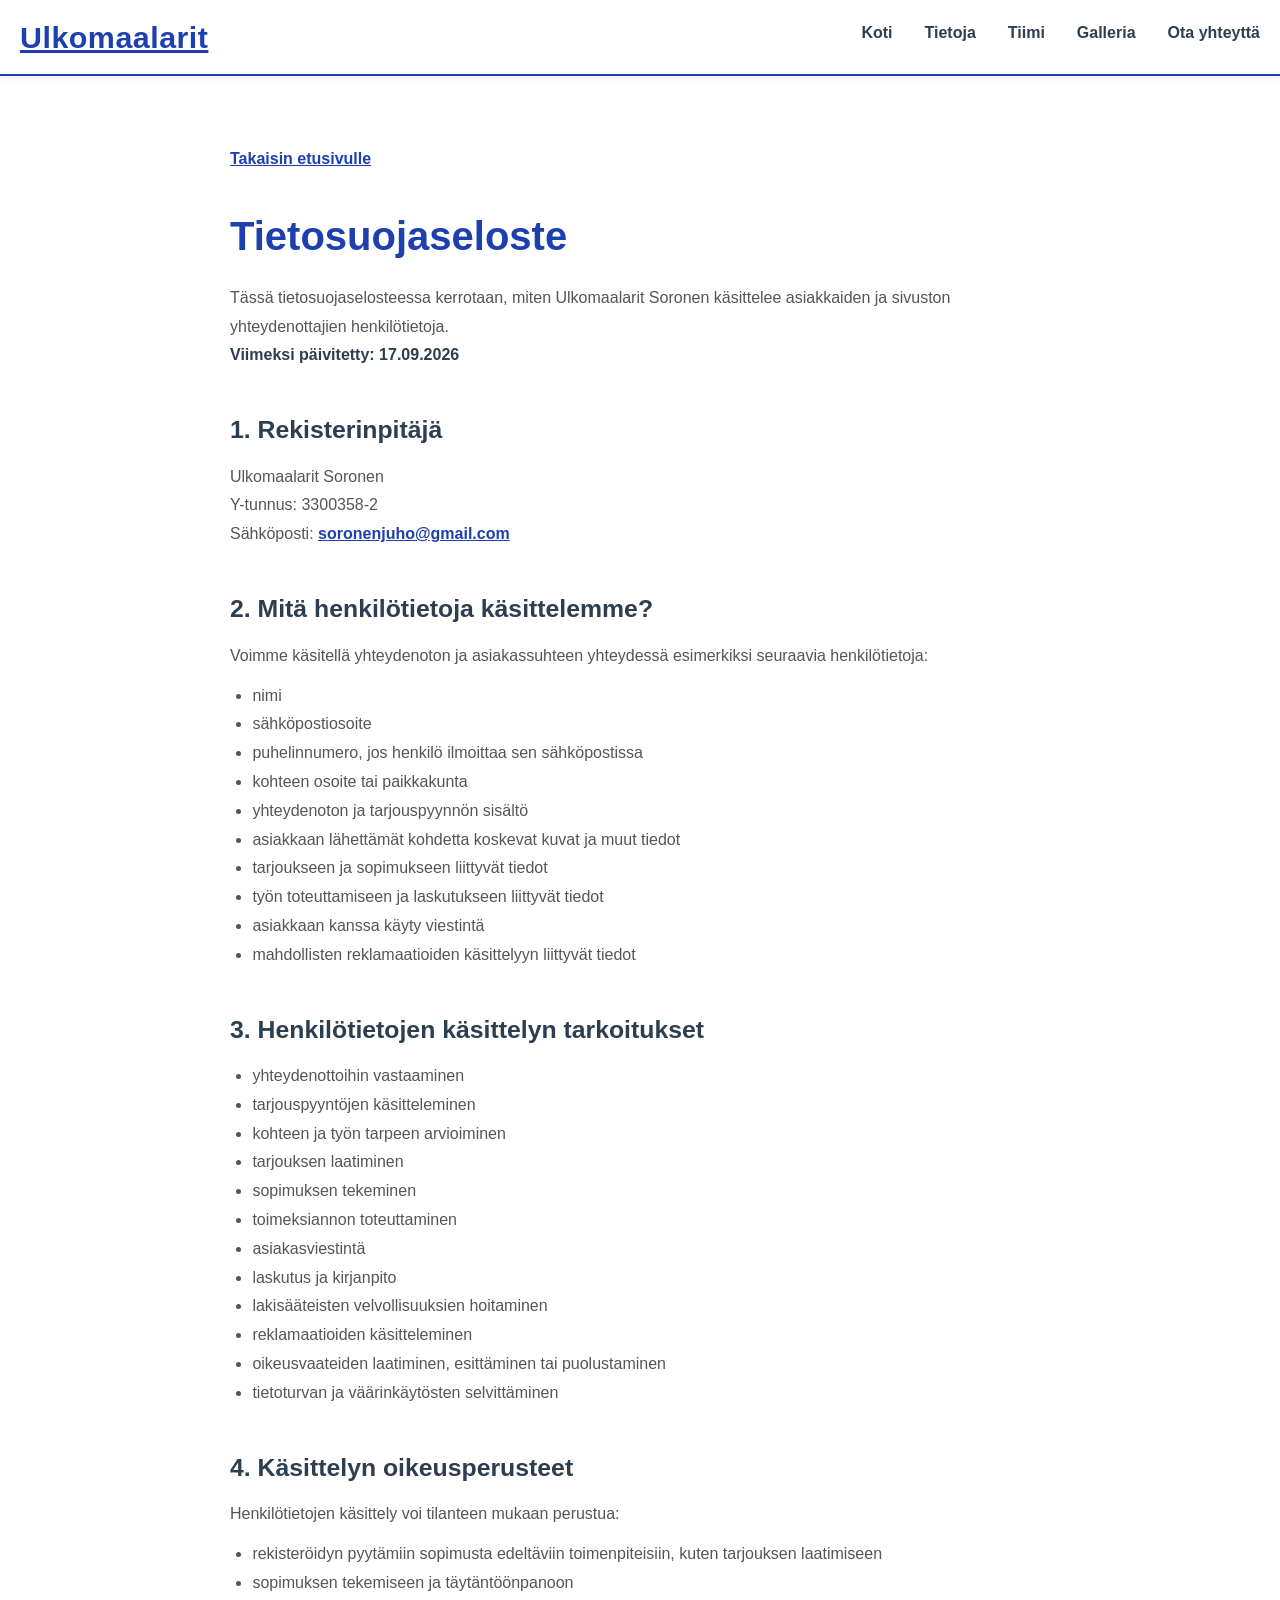
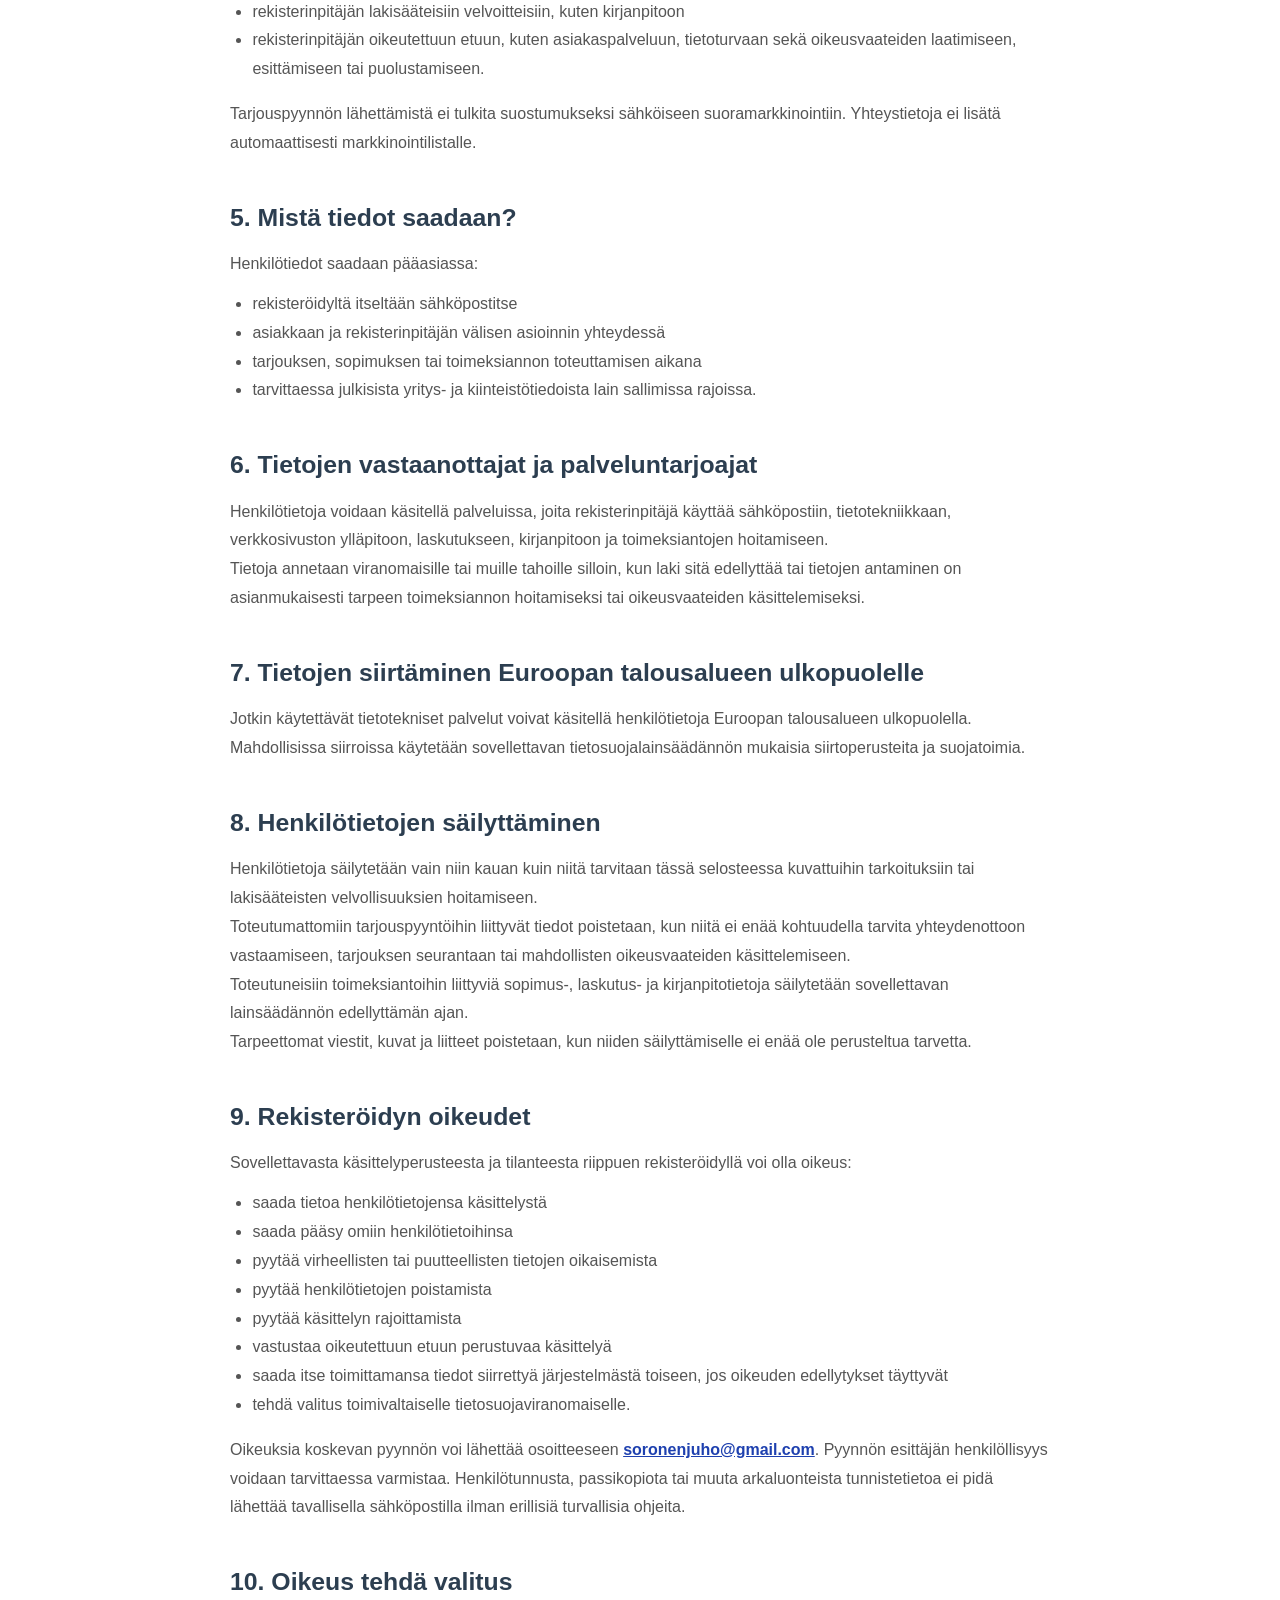
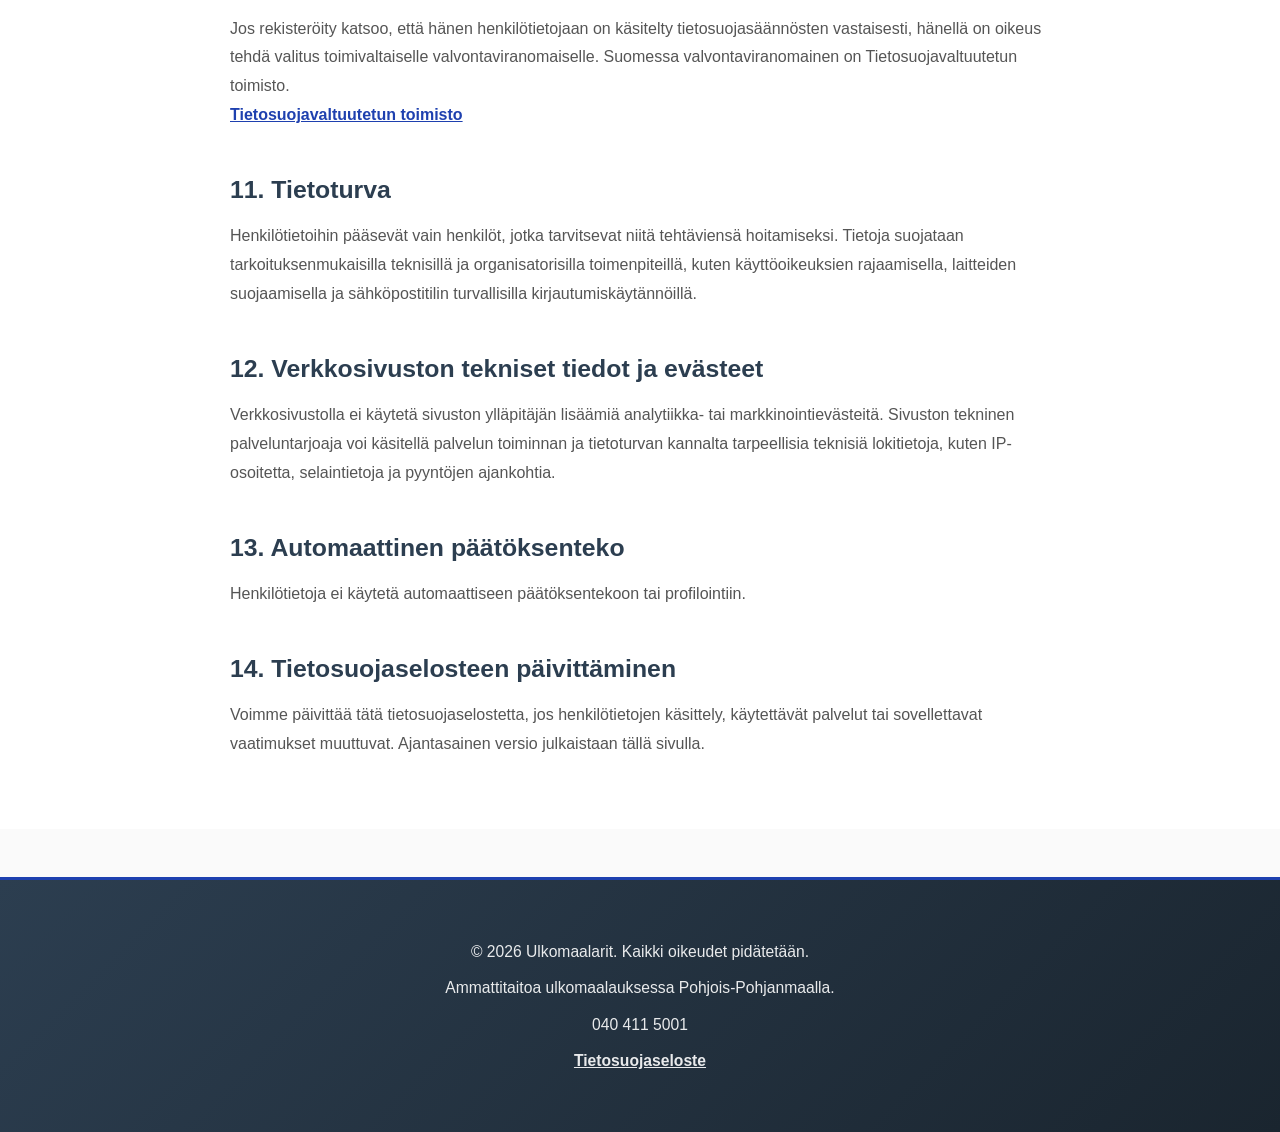
<file: privacy.html>
<!DOCTYPE html>
<html lang="fi">
<head>
    <meta charset="UTF-8">
    <meta name="viewport" content="width=device-width, initial-scale=1.0">
    <title>Tietosuojaseloste | Ulkomaalarit Soronen</title>
    <meta name="description" content="Tietoa siitä, miten Ulkomaalarit Soronen käsittelee asiakkaiden ja yhteydenottajien henkilötietoja.">
    <link rel="stylesheet" href="styles.css">
</head>
<body>
    <header class="header">
        <div class="container">
            <a class="logo" href="index.html">Ulkomaalarit</a>
            <button class="mobile-menu-toggle" aria-label="Avaa valikko">
                <span></span>
                <span></span>
                <span></span>
            </button>
            <nav class="nav">
                <a href="index.html#home">Koti</a>
                <a href="index.html#about">Tietoja</a>
                <a href="index.html#team">Tiimi</a>
                <a href="index.html#gallery">Galleria</a>
                <a href="index.html#contact">Ota yhteyttä</a>
            </nav>
        </div>
    </header>

    <main class="privacy-page">
        <article class="privacy-content">
            <a class="back-home" href="index.html">Takaisin etusivulle</a>
            <h1>Tietosuojaseloste</h1>
            <p>Tässä tietosuojaselosteessa kerrotaan, miten Ulkomaalarit Soronen käsittelee asiakkaiden ja sivuston yhteydenottajien henkilötietoja.</p>
            <p class="privacy-updated">Viimeksi päivitetty: 17.09.2026</p>

            <h2>1. Rekisterinpitäjä</h2>
            <p>Ulkomaalarit Soronen<br>Y-tunnus: 3300358-2<br>Sähköposti: <a href="mailto:soronenjuho@gmail.com">soronenjuho@gmail.com</a></p>
            <!-- TODO: Lisää rekisterinpitäjän voimassa oleva yhteys- tai postiosoite, jos sen julkaiseminen on tarpeellista. -->

            <h2>2. Mitä henkilötietoja käsittelemme?</h2>
            <p>Voimme käsitellä yhteydenoton ja asiakassuhteen yhteydessä esimerkiksi seuraavia henkilötietoja:</p>
            <ul>
                <li>nimi</li>
                <li>sähköpostiosoite</li>
                <li>puhelinnumero, jos henkilö ilmoittaa sen sähköpostissa</li>
                <li>kohteen osoite tai paikkakunta</li>
                <li>yhteydenoton ja tarjouspyynnön sisältö</li>
                <li>asiakkaan lähettämät kohdetta koskevat kuvat ja muut tiedot</li>
                <li>tarjoukseen ja sopimukseen liittyvät tiedot</li>
                <li>työn toteuttamiseen ja laskutukseen liittyvät tiedot</li>
                <li>asiakkaan kanssa käyty viestintä</li>
                <li>mahdollisten reklamaatioiden käsittelyyn liittyvät tiedot</li>
            </ul>
            <h2>3. Henkilötietojen käsittelyn tarkoitukset</h2>
            <ul>
                <li>yhteydenottoihin vastaaminen</li>
                <li>tarjouspyyntöjen käsitteleminen</li>
                <li>kohteen ja työn tarpeen arvioiminen</li>
                <li>tarjouksen laatiminen</li>
                <li>sopimuksen tekeminen</li>
                <li>toimeksiannon toteuttaminen</li>
                <li>asiakasviestintä</li>
                <li>laskutus ja kirjanpito</li>
                <li>lakisääteisten velvollisuuksien hoitaminen</li>
                <li>reklamaatioiden käsitteleminen</li>
                <li>oikeusvaateiden laatiminen, esittäminen tai puolustaminen</li>
                <li>tietoturvan ja väärinkäytösten selvittäminen</li>
            </ul>

            <h2>4. Käsittelyn oikeusperusteet</h2>
            <p>Henkilötietojen käsittely voi tilanteen mukaan perustua:</p>
            <ul>
                <li>rekisteröidyn pyytämiin sopimusta edeltäviin toimenpiteisiin, kuten tarjouksen laatimiseen</li>
                <li>sopimuksen tekemiseen ja täytäntöönpanoon</li>
                <li>rekisterinpitäjän lakisääteisiin velvoitteisiin, kuten kirjanpitoon</li>
                <li>rekisterinpitäjän oikeutettuun etuun, kuten asiakaspalveluun, tietoturvaan sekä oikeusvaateiden laatimiseen, esittämiseen tai puolustamiseen.</li>
            </ul>
            <p>Tarjouspyynnön lähettämistä ei tulkita suostumukseksi sähköiseen suoramarkkinointiin. Yhteystietoja ei lisätä automaattisesti markkinointilistalle.</p>

            <h2>5. Mistä tiedot saadaan?</h2>
            <p>Henkilötiedot saadaan pääasiassa:</p>
            <ul>
                <li>rekisteröidyltä itseltään sähköpostitse</li>
                <li>asiakkaan ja rekisterinpitäjän välisen asioinnin yhteydessä</li>
                <li>tarjouksen, sopimuksen tai toimeksiannon toteuttamisen aikana</li>
                <li>tarvittaessa julkisista yritys- ja kiinteistötiedoista lain sallimissa rajoissa.</li>
            </ul>

            <h2>6. Tietojen vastaanottajat ja palveluntarjoajat</h2>
            <p>Henkilötietoja voidaan käsitellä palveluissa, joita rekisterinpitäjä käyttää sähköpostiin, tietotekniikkaan, verkkosivuston ylläpitoon, laskutukseen, kirjanpitoon ja toimeksiantojen hoitamiseen.</p>
            <p>Tietoja annetaan viranomaisille tai muille tahoille silloin, kun laki sitä edellyttää tai tietojen antaminen on asianmukaisesti tarpeen toimeksiannon hoitamiseksi tai oikeusvaateiden käsittelemiseksi.</p>
            <!-- TODO: Tunnista ja dokumentoi käytössä olevat sähköposti-, hosting-, laskutus- ja kirjanpitopalvelut. Gmail on tavallinen henkilökohtainen Gmail-tili, joten tarkista ennen julkaisua palvelun tietosuojaehdot ja tietojen käsittelyä koskevat tiedot. -->

            <h2>7. Tietojen siirtäminen Euroopan talousalueen ulkopuolelle</h2>
            <p>Jotkin käytettävät tietotekniset palvelut voivat käsitellä henkilötietoja Euroopan talousalueen ulkopuolella. Mahdollisissa siirroissa käytetään sovellettavan tietosuojalainsäädännön mukaisia siirtoperusteita ja suojatoimia.</p>
            <!-- TODO: Tarkista Gmailin, hosting-palvelun ja muiden käytössä olevien palveluiden kansainväliset tiedonsiirrot sekä niitä koskevat suojatoimet. -->

            <h2>8. Henkilötietojen säilyttäminen</h2>
            <p>Henkilötietoja säilytetään vain niin kauan kuin niitä tarvitaan tässä selosteessa kuvattuihin tarkoituksiin tai lakisääteisten velvollisuuksien hoitamiseen.</p>
            <p>Toteutumattomiin tarjouspyyntöihin liittyvät tiedot poistetaan, kun niitä ei enää kohtuudella tarvita yhteydenottoon vastaamiseen, tarjouksen seurantaan tai mahdollisten oikeusvaateiden käsittelemiseen.</p>
            <p>Toteutuneisiin toimeksiantoihin liittyviä sopimus-, laskutus- ja kirjanpitotietoja säilytetään sovellettavan lainsäädännön edellyttämän ajan.</p>
            <p>Tarpeettomat viestit, kuvat ja liitteet poistetaan, kun niiden säilyttämiselle ei enää ole perusteltua tarvetta.</p>
            <!-- TODO: Määritä toteutumattomille tarjouspyynnöille selkeä ja käytännössä toteutettava poistomääräaika. Päivitä näkyvä teksti vasta, kun poistokäytäntö on oikeasti käytössä. -->

            <h2>9. Rekisteröidyn oikeudet</h2>
            <p>Sovellettavasta käsittelyperusteesta ja tilanteesta riippuen rekisteröidyllä voi olla oikeus:</p>
            <ul>
                <li>saada tietoa henkilötietojensa käsittelystä</li>
                <li>saada pääsy omiin henkilötietoihinsa</li>
                <li>pyytää virheellisten tai puutteellisten tietojen oikaisemista</li>
                <li>pyytää henkilötietojen poistamista</li>
                <li>pyytää käsittelyn rajoittamista</li>
                <li>vastustaa oikeutettuun etuun perustuvaa käsittelyä</li>
                <li>saada itse toimittamansa tiedot siirrettyä järjestelmästä toiseen, jos oikeuden edellytykset täyttyvät</li>
                <li>tehdä valitus toimivaltaiselle tietosuojaviranomaiselle.</li>
            </ul>
            <p>Oikeuksia koskevan pyynnön voi lähettää osoitteeseen <a href="mailto:soronenjuho@gmail.com">soronenjuho@gmail.com</a>. Pyynnön esittäjän henkilöllisyys voidaan tarvittaessa varmistaa. Henkilötunnusta, passikopiota tai muuta arkaluonteista tunnistetietoa ei pidä lähettää tavallisella sähköpostilla ilman erillisiä turvallisia ohjeita.</p>

            <h2>10. Oikeus tehdä valitus</h2>
            <p>Jos rekisteröity katsoo, että hänen henkilötietojaan on käsitelty tietosuojasäännösten vastaisesti, hänellä on oikeus tehdä valitus toimivaltaiselle valvontaviranomaiselle. Suomessa valvontaviranomainen on Tietosuojavaltuutetun toimisto.</p>
            <p><a href="https://tietosuoja.fi/" rel="noopener noreferrer">Tietosuojavaltuutetun toimisto</a></p>

            <h2>11. Tietoturva</h2>
            <p>Henkilötietoihin pääsevät vain henkilöt, jotka tarvitsevat niitä tehtäviensä hoitamiseksi. Tietoja suojataan tarkoituksenmukaisilla teknisillä ja organisatorisilla toimenpiteillä, kuten käyttöoikeuksien rajaamisella, laitteiden suojaamisella ja sähköpostitilin turvallisilla kirjautumiskäytännöillä.</p>

            <h2>12. Verkkosivuston tekniset tiedot ja evästeet</h2>
            <p>Verkkosivustolla ei käytetä sivuston ylläpitäjän lisäämiä analytiikka- tai markkinointievästeitä. Sivuston tekninen palveluntarjoaja voi käsitellä palvelun toiminnan ja tietoturvan kannalta tarpeellisia teknisiä lokitietoja, kuten IP-osoitetta, selaintietoja ja pyyntöjen ajankohtia.</p>

            <h2>13. Automaattinen päätöksenteko</h2>
            <p>Henkilötietoja ei käytetä automaattiseen päätöksentekoon tai profilointiin.</p>

            <h2>14. Tietosuojaselosteen päivittäminen</h2>
            <p>Voimme päivittää tätä tietosuojaselostetta, jos henkilötietojen käsittely, käytettävät palvelut tai sovellettavat vaatimukset muuttuvat. Ajantasainen versio julkaistaan tällä sivulla.</p>
        </article>
    </main>

    <footer class="footer">
        <div class="container">
            <p>&copy; 2026 Ulkomaalarit. Kaikki oikeudet pidätetään.</p>
            <p>Ammattitaitoa ulkomaalauksessa Pohjois-Pohjanmaalla.</p>
            <p>040 411 5001</p>
            <p><a href="privacy.html">Tietosuojaseloste</a></p>
        </div>
    </footer>

    <script>
        const mobileMenuToggle = document.querySelector('.mobile-menu-toggle');
        const nav = document.querySelector('.nav');

        mobileMenuToggle.addEventListener('click', function() {
            nav.classList.toggle('active');
            mobileMenuToggle.classList.toggle('active');
            document.body.classList.toggle('menu-open');
        });

        document.querySelectorAll('.nav a').forEach(link => {
            link.addEventListener('click', function() {
                nav.classList.remove('active');
                mobileMenuToggle.classList.remove('active');
                document.body.classList.remove('menu-open');
            });
        });
    </script>
</body>
</html>
</file>
<file: styles.css>
/* News modal wider style */
.news-modal-wide {
    max-width: 1200px !important;
}

* { margin: 0; padding: 0; box-sizing: border-box; }
body { font-family: 'Segoe UI', Tahoma, Geneva, sans-serif; line-height: 1.6; color: #2c3e50; background: #fafafa; }

/* Header */
.header { background: #ffffff; box-shadow: 0 2px 8px rgba(30, 64, 175, 0.08); position: sticky; top: 0; z-index: 100; border-bottom: 2px solid #1E40AF; }
.header .container { display: flex; justify-content: space-between; align-items: center; padding: 0.8rem 20px; }
.logo { color: #1E40AF; font-size: 1.9rem; font-weight: 900; letter-spacing: 0.5px; }
.nav { display: flex; gap: 2rem; }
.nav a { text-decoration: none; color: #2c3e50; font-weight: 600; transition: all 0.3s; border-bottom: 3px solid transparent; padding-bottom: 0.3rem; }
.nav a:hover { color: #1E40AF; border-bottom-color: #1E40AF; }

/* Hero */
.hero { background: linear-gradient(135deg, #1E40AF 0%, #2563EB 50%, #1E40AF 100%); color: #fff; padding: 120px 20px; text-align: center; position: relative; overflow: hidden; }
.hero::before { content: ''; position: absolute; top: 0; left: 0; right: 0; bottom: 0; background: radial-gradient(circle at 20% 50%, rgba(255,255,255,0.1) 0%, transparent 50%); pointer-events: none; }
.hero .container { position: relative; z-index: 1; }
.hero h2 { font-size: 3rem; margin-bottom: 1rem; font-weight: 900; letter-spacing: -0.5px; text-shadow: 0 2px 4px rgba(0,0,0,0.1); }
.hero p { font-size: 1.4rem; margin-bottom: 2.5rem; font-weight: 500; opacity: 0.98; }
.cta-button { display: inline-block; background: #fff; color: #1E40AF; padding: 1.1rem 2.8rem; text-decoration: none; border-radius: 8px; font-weight: 700; transition: all 0.3s cubic-bezier(0.34, 1.56, 0.64, 1); box-shadow: 0 6px 20px rgba(0,0,0,0.15); letter-spacing: 0.5px; }
.cta-button:hover { transform: translateY(-4px); box-shadow: 0 10px 28px rgba(0,0,0,0.2); }

/* Sections */
.about, .contact { padding: 80px 20px; background: #ffffff; }
.team, .gallery { padding: 80px 20px; background: #f8f8f8; }
.about h2, .team h2, .gallery h2, .contact h2 { color: #1E40AF; font-size: 2.5rem; margin-bottom: 3rem; text-align: center; font-weight: 800; position: relative; padding-bottom: 1.5rem; }
.about h2::after, .team h2::after, .gallery h2::after, .contact h2::after { content: ''; position: absolute; bottom: 0; left: 50%; transform: translateX(-50%); width: 100px; height: 4px; background: linear-gradient(to right, transparent, #1E40AF, transparent); border-radius: 2px; }

/* About */
.about-content { display: grid; grid-template-columns: 1.4fr 1fr 220px; gap: 1.5rem; align-items: start; }
.about-content h3, .services h3 { color: #2c3e50; font-size: 1.6rem; margin-bottom: 1.5rem; border-bottom: 3px solid #1E40AF; padding-bottom: 0.8rem; font-weight: 700; }
.about-content p { margin-bottom: 1.2rem; font-size: 1.05rem; line-height: 1.85; color: #555; }
.services ul { list-style: none; }
.services li { padding: 0.9rem 0 0.9rem 2rem; position: relative; color: #555; font-weight: 500; }
.services li:before { content: "✓"; position: absolute; left: 0; color: #1E40AF; font-weight: 900; font-size: 1.2rem; }


/* Paint Can Decoration */
.paint-can { display: flex; align-items: flex-start; justify-content: center; padding-top: 1rem; }
.paint-can a { display: block; cursor: pointer; }
.paint-can img { width: 220px; height: auto; filter: drop-shadow(0 10px 30px rgba(0, 0, 0, 0.08)); transition: transform 0.3s ease; }
.paint-can img:hover { transform: scale(1.05); }

/* Team */
.team-grid { display: grid; grid-template-columns: repeat(auto-fit, minmax(280px, 1fr)); gap: 2rem; }
.team-member { background: #ffffff; border-radius: 12px; overflow: visible; box-shadow: 0 4px 15px rgba(30, 64, 175, 0.08); text-align: center; transition: all 0.3s cubic-bezier(0.34, 1.56, 0.64, 1); border: 1px solid rgba(30, 64, 175, 0.1); padding-top: 2rem; }
.team-member:hover { transform: translateY(-8px); box-shadow: 0 12px 25px rgba(30, 64, 175, 0.15); border-color: #1E40AF; }
.team-member img { width: 180px; height: 180px; object-fit: cover; display: block; margin: -4rem auto 0; border-radius: 50%; border: 5px solid #ffffff; box-shadow: 0 8px 25px rgba(30, 64, 175, 0.3); transition: all 0.3s ease; }
.team-member img:hover { transform: scale(1.05); box-shadow: 0 12px 35px rgba(30, 64, 175, 0.4); }
.team-member h3 { color: #2c3e50; font-size: 1.35rem; margin: 1.5rem 1rem 0.5rem; border-bottom: 3px solid #1E40AF; padding-bottom: 0.7rem; font-weight: 700; }
.team-member ul { list-style: none; padding: 0 1rem 1.5rem; color: #555; font-size: 0.98rem; }
.team-member li { padding: 0.6rem 0; font-weight: 500; }
.team-member li:before { content: "•"; color: #1E40AF; font-weight: 900; margin-right: 0.7rem; }
.team-email { color: #1E40AF; text-decoration: none; transition: all 0.3s; font-weight: 700; }
.team-email:hover { text-decoration: underline; }

/* Gallery */
.gallery-grid { display: grid; grid-template-columns: repeat(auto-fit, minmax(300px, 1fr)); gap: 2rem; }
.gallery-item { background: #ffffff; border-radius: 12px; overflow: hidden; box-shadow: 0 4px 15px rgba(30, 64, 175, 0.08); transition: all 0.3s cubic-bezier(0.34, 1.56, 0.64, 1); border: 1px solid rgba(30, 64, 175, 0.1); }
.gallery-item:hover { transform: translateY(-8px); box-shadow: 0 12px 25px rgba(30, 64, 175, 0.15); border-color: #1E40AF; }
.gallery-item img { width: 100%; height: 250px; object-fit: cover; display: block; }
.gallery-item p { padding: 1.5rem; color: #555; font-weight: 600; border-top: 3px solid #1E40AF; background: #ffffff; }

/* Before and After */
.before-after-grid { display: grid; grid-template-columns: repeat(auto-fit, minmax(300px, 1fr)); gap: 2rem; }
.before-after-item { background: #ffffff; border-radius: 12px; overflow: hidden; box-shadow: 0 4px 15px rgba(30, 64, 175, 0.08); border: 1px solid rgba(30, 64, 175, 0.1); }
.before-after-container { position: relative; width: 100%; padding-bottom: 100%; overflow: hidden; }
.before-after-container img { position: absolute; top: 0; left: 0; width: 100%; height: 100%; object-fit: cover; }
.after-image { clip-path: inset(0 0 0 50%); }
.label { position: absolute; font-weight: 700; font-size: 0.95rem; color: #fff; text-shadow: 0 2px 4px rgba(0,0,0,0.3); padding: 0.5rem 1rem; z-index: 10; background: rgba(30, 64, 175, 0.9); border-radius: 4px; }
.before-label { bottom: 1rem; left: 1rem; }
.after-label { bottom: 1rem; right: 1rem; }

/* Image Carousel */
.image-carousel { position: relative; max-width: 600px; margin: 0 auto 3rem; }
.carousel-container { position: relative; width: 100%; padding-bottom: 100%; background: #f0f0f0; border-radius: 12px; overflow: hidden; box-shadow: 0 4px 15px rgba(30, 64, 175, 0.1); }
.carousel-image { position: absolute; top: 0; left: 0; width: 100%; height: 100%; object-fit: cover; opacity: 0; transition: opacity 0.5s ease; }
.carousel-image.active { opacity: 1; }
.carousel-label { position: absolute; bottom: 1rem; left: 1rem; right: 1rem; background: rgba(30, 64, 175, 0.95); color: #fff; padding: 0.8rem 1.2rem; border-radius: 6px; font-weight: 700; font-size: 1rem; text-align: center; z-index: 5; }
.carousel-button { position: absolute; top: 50%; transform: translateY(-50%); background: rgba(30, 64, 175, 0.9); color: #fff; border: none; padding: 0.8rem 1.2rem; font-size: 1.5rem; cursor: pointer; border-radius: 6px; transition: all 0.3s; z-index: 10; font-weight: bold; }
.carousel-button:hover { background: #1E40AF; transform: translateY(-50%) scale(1.1); }
.carousel-button.prev { left: 1rem; }
.carousel-button.next { right: 1rem; }
.carousel-dots { display: flex; justify-content: center; gap: 0.8rem; margin-top: 1.5rem; }
.dot { width: 12px; height: 12px; border-radius: 50%; background: #ddd; cursor: pointer; transition: all 0.3s; border: 2px solid #1E40AF; }
.dot.active { background: #1E40AF; }
.dot:hover { transform: scale(1.2); }

/* Before and After Slider */
.slider-carousel-wrapper { max-width: 950px; margin: 0 auto 3rem; }
.slider-carousel { position: relative; width: 100%; }
.carousel-slider-item { display: block; margin-bottom: 4rem; }
.carousel-slider-item:last-child { margin-bottom: 0; }
.before-after-slider { position: relative; width: 100%; aspect-ratio: 4 / 3; overflow: hidden; border-radius: 12px; box-shadow: 0 4px 15px rgba(30, 64, 175, 0.12); cursor: grab; user-select: none; background: #f0f0f0; touch-action: none; }
.before-after-slider:active { cursor: grabbing; }
.img-before, .img-after { position: absolute; top: 0; left: 0; width: 100%; height: 100%; object-fit: contain; pointer-events: none; }
.img-before { z-index: 1; }
.img-after { z-index: 2; }
.slider-divider { position: absolute; top: 0; left: 50%; width: 3px; height: 100%; background: #1E40AF; z-index: 3; pointer-events: none; transform: translateX(-50%); transition: left 0.05s ease-out; }
.divider-line { width: 100%; height: 100%; background: #1E40AF; }
.divider-ball { position: absolute; top: 50%; left: 50%; transform: translate(-50%, -50%); width: 32px; height: 32px; background: #1E40AF; border-radius: 50%; box-shadow: 0 3px 10px rgba(30, 64, 175, 0.6), 0 0 0 3px rgba(255, 255, 255, 0.3); border: 2px solid rgba(255, 255, 255, 0.8); }
.carousel-slider-label { text-align: center; margin: 0 0 1rem; font-size: 1.2rem; font-weight: 700; color: #1E40AF; }
.slider-description { text-align: center; margin-top: 1.5rem; color: #555; font-size: 1rem; line-height: 1.6; max-width: 600px; margin-left: auto; margin-right: auto; font-weight: 500; }

/* News */
.news { padding: 80px 20px; background: #ffffff; }
.news-grid { display: grid; grid-template-columns: repeat(auto-fit, minmax(320px, 1fr)); gap: 2.5rem; }
.news-item { background: linear-gradient(135deg, #ffffff 0%, #fafafa 100%); border-radius: 12px; padding: 2.5rem 2rem; box-shadow: 0 4px 15px rgba(30, 64, 175, 0.08); transition: all 0.3s cubic-bezier(0.34, 1.56, 0.64, 1); border: 2px solid rgba(30, 64, 175, 0.1); position: relative; overflow: hidden; }
.news-item::before { content: ''; position: absolute; top: 0; left: 0; right: 0; height: 4px; background: linear-gradient(90deg, #1E40AF, #2563EB); }
.news-item:hover { transform: translateY(-5px); box-shadow: 0 12px 30px rgba(30, 64, 175, 0.15); border-color: #1E40AF; }
.news-icon { font-size: 3rem; margin-bottom: 1rem; text-align: center; }
.news-item h3 { color: #2c3e50; font-size: 1.5rem; margin-bottom: 0.8rem; font-weight: 700; text-align: center; }
.news-date { color: #1E40AF; font-size: 0.9rem; font-weight: 700; text-align: center; margin-bottom: 1.5rem; text-transform: uppercase; letter-spacing: 0.5px; }
.news-item p { color: #555; line-height: 1.8; margin-bottom: 1.5rem; text-align: left; }
.news-cta { display: inline-block; background: linear-gradient(135deg, #1E40AF 0%, #2563EB 100%); color: #ffffff; padding: 0.9rem 2rem; border-radius: 50px; text-decoration: none; font-weight: 700; transition: all 0.3s cubic-bezier(0.34, 1.56, 0.64, 1); box-shadow: 0 4px 15px rgba(30, 64, 175, 0.3); margin-top: 1rem; }
.news-cta:hover { transform: translateY(-2px); box-shadow: 0 6px 20px rgba(30, 64, 175, 0.4); }

/* Contact */
.contact-content { width: min(100%, 960px); margin: 0 auto; display: grid; grid-template-columns: repeat(2, minmax(0, 1fr)); gap: 2.5rem; align-items: start; }
.contact-info h3, .email-contact h3 { color: #2c3e50; font-size: 1.6rem; margin-bottom: 1.5rem; border-bottom: 3px solid #1E40AF; padding-bottom: 0.8rem; font-weight: 700; }
.info-item { margin-bottom: 2rem; }
.info-item h4 { color: #1E40AF; font-size: 1.15rem; margin-bottom: 0.5rem; font-weight: 700; }
.info-item p { color: #555; font-weight: 500; }
.info-item a { color: #1E40AF; text-decoration: none; font-weight: 700; transition: all 0.3s; }
.info-item a:hover { text-decoration: underline; opacity: 0.8; }
.email-button { display: inline-block; background: linear-gradient(135deg, #1E40AF 0%, #2563EB 100%); color: #fff; padding: 1.1rem 2rem; border-radius: 8px; text-decoration: none; font-size: 1.05rem; font-weight: 700; box-shadow: 0 4px 15px rgba(30, 64, 175, 0.2); }
.email-button:hover { transform: translateY(-2px); box-shadow: 0 6px 20px rgba(30, 64, 175, 0.3); }
.email-guidance { margin: 1.5rem 0 0; color: #1E40AF; line-height: 1.6; font-weight: 600; }
.privacy-note-footer { max-width: 760px; margin: 1rem auto 0 !important; color: rgba(255, 255, 255, 0.65); font-size: 0.78rem !important; line-height: 1.5; }
.privacy-note-footer a { color: rgba(255, 255, 255, 0.8); }
.privacy-note-footer a:hover { text-decoration: underline; opacity: 0.8; }
a:focus-visible, button:focus-visible { outline: 3px solid #f59e0b; outline-offset: 3px; }

/* Footer */
.footer { background: linear-gradient(135deg, #2c3e50 0%, #1a252f 100%); color: #ffffff; padding: 3rem 20px; text-align: center; margin-top: 3rem; border-top: 3px solid #1E40AF; }
.footer p { margin: 0.7rem 0; font-size: 0.98rem; opacity: 0.9; }
.footer a { color: #ffffff; font-weight: 700; }

/* Privacy page */
.privacy-page { padding: 70px 20px; background: #ffffff; }
.privacy-content { max-width: 820px; margin: 0 auto; }
.privacy-content h1 { color: #1E40AF; font-size: 2.5rem; margin-bottom: 1rem; }
.privacy-content h2 { color: #2c3e50; font-size: 1.55rem; margin: 2.5rem 0 0.8rem; }
.privacy-content p, .privacy-content li { color: #555; line-height: 1.8; }
.privacy-content ul { padding-left: 1.4rem; margin: 0.7rem 0 1rem; }
.privacy-content a { color: #1E40AF; font-weight: 700; }
.privacy-updated { color: #2c3e50 !important; font-weight: 700; margin-bottom: 2rem; }
.back-home { display: inline-block; margin-bottom: 2rem; }

/* Mobile Menu Toggle */
.mobile-menu-toggle { display: none; flex-direction: column; gap: 5px; background: none; border: none; cursor: pointer; padding: 8px; z-index: 1001; }
.mobile-menu-toggle span { width: 28px; height: 3px; background: #2c3e50; border-radius: 3px; transition: all 0.3s ease; }
.mobile-menu-toggle.active span:nth-child(1) { transform: rotate(45deg) translate(8px, 8px); background: #1E40AF; }
.mobile-menu-toggle.active span:nth-child(2) { opacity: 0; }
.mobile-menu-toggle.active span:nth-child(3) { transform: rotate(-45deg) translate(7px, -7px); background: #1E40AF; }
body.menu-open { overflow: hidden; }

/* Responsive */
@media (max-width: 768px) {
    /* Header & Navigation */
    .mobile-menu-toggle { display: flex; }
    .header .container { position: relative; }
    .nav { position: fixed; top: 0; left: -100%; width: 280px; height: 100vh; background: #ffffff; flex-direction: column; align-items: flex-start; padding: 80px 30px 30px; gap: 0; box-shadow: 2px 0 10px rgba(0,0,0,0.1); transition: left 0.3s ease; z-index: 1000; }
    .nav.active { left: 0; }
    .nav a { width: 100%; padding: 1rem 0; border-bottom: 2px solid #f0f0f0; font-size: 1.1rem; }
    
    /* Typography */
    .logo { font-size: 1.4rem; }
    .hero h2 { font-size: 2rem; line-height: 1.3; }
    .hero p { font-size: 1.2rem; }
    
    /* About section - Stack layout */
    .about-content { grid-template-columns: 1fr; gap: 2rem; }
    .paint-can { display: none; } /* Hide paint can on tablets */
    
    /* Team - Adjust floating images */
    .team-member { padding-top: 3rem; }
    .team-member img { width: 150px; height: 150px; margin-top: -3rem; }
    
    /* Gallery & Team grids */
    .gallery-grid, .team-grid, .news-grid { grid-template-columns: 1fr; }
    
    /* Testimonials */
    .testimonial-card { padding: 2rem 1.5rem; }
    
    /* Contact */
    .contact-content { grid-template-columns: 1fr; gap: 2rem; }
    
}

@media (max-width: 480px) {
    /* Typography - Larger for readability */
    .logo { font-size: 1.3rem; }
    .hero { padding: 50px 15px; }
    .hero h2 { font-size: 1.6rem; }
    .hero p { font-size: 1.1rem; }
    .cta-button { padding: 1rem 2rem; font-size: 1rem; }
    
    /* Sections padding */
    .about, .team, .gallery, .news, .contact { padding: 50px 15px; }
    
    /* Section headings */
    .about h2, .team h2, .gallery h2, .contact h2, .news h2 { font-size: 2rem; margin-bottom: 2rem; }
    .privacy-page { padding: 50px 15px; }
    .privacy-content h1 { font-size: 2rem; overflow-wrap: anywhere; }
    
    /* Team cards - Smaller floating images */
    .team-member { padding-top: 2.5rem; }
    .team-member img { width: 120px; height: 120px; margin-top: -2.5rem; border-width: 4px; }
    .team-member h3 { font-size: 1.2rem; margin-top: 1rem; }
    .team-member ul { font-size: 0.9rem; }
    
    /* Gallery items - Better touch targets */
    .gallery-item p { font-size: 0.95rem; padding: 1.2rem; }
    
    /* Carousel - Touch friendly */
    .carousel-button { padding: 0.6rem 1rem; font-size: 1.2rem; }
    .carousel-dots { gap: 0.6rem; }
    .dot { width: 10px; height: 10px; }
    
    /* Slider carousel - Stack sections with comfortable spacing */
    .carousel-slider-label { font-size: 1.1rem; }
    .slider-description { font-size: 0.95rem; margin-top: 1rem; padding: 0 10px; }
    
    /* News cards - Better spacing */
    .news-item { padding: 2rem 1.5rem; }
    .news-item h3 { font-size: 1.3rem; }
    .news-item p { font-size: 0.95rem; }
    
    
    /* Info items - Better readability */
    .info-item h4 { font-size: 1.1rem; }
    .info-item p, .info-item a { font-size: 1rem; }
    
    
    /* Footer */
    .footer { padding: 2rem 15px; }
    .footer p { font-size: 0.9rem; }
}

/* Landscape phones */
@media (max-width: 768px) and (orientation: landscape) {
    .hero { padding: 40px 20px; }
    .hero h2 { font-size: 1.8rem; }
}

/* Very small screens */
@media (max-width: 360px) {
    .hero h2 { font-size: 1.4rem; }
    .team-member img { width: 100px; height: 100px; }
}
</file>
